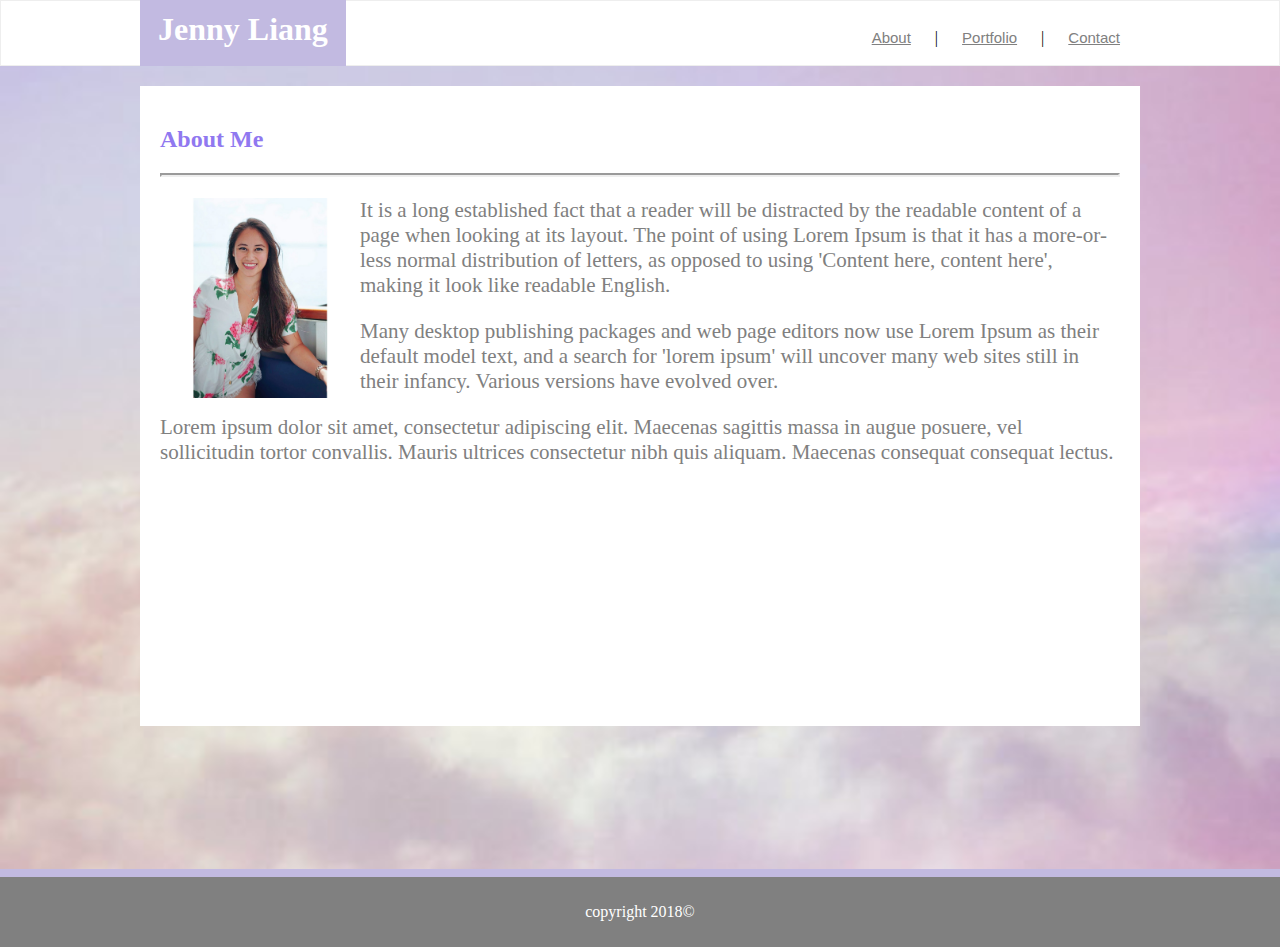
<file: index.html>
<!doctype html>
<html>
<head>
    <title>Jenny Liang's Portfolio</title>
<link rel="stylesheet" type="text/css" href="assets/css/style.css">
</head>

<body>
    <div id="fixed">
        <div class="title-bar">
            <div class="header">

                <h1 class="name">Jenny Liang</h1>
                <ul class="main-nav">
                    <li><a href="index.html"> About</a></li> |
                    <li><a href="portfolio.html"> Portfolio</a></li> |
                    <li><a href="contact.html"> Contact</a></li>
                </ul>
            </div> 
        </div>
    </div>


    <div class="wrapper2">

            <h2>About Me</h2>
            <hr>
            
        <div class="main-bio">        
            <image class="bio-image" src="assets/images/profile-pic.png" alt="bio-image" width="200" height="200"></image>

            <p class="content">It is a long established fact that a reader will be distracted by the readable content of a page when looking at its layout. The point of using Lorem Ipsum is that it has a more-or-less normal distribution of letters, as opposed to using 'Content here, content here', making it look like readable English.</p>
            
            <p class="content">Many desktop publishing packages and web page editors now use Lorem Ipsum as their default model text, and a search for 'lorem ipsum' will uncover many web sites still in their infancy. Various versions have evolved over.</p>
            
            <p class="content">Lorem ipsum dolor sit amet, consectetur adipiscing elit. Maecenas sagittis massa in augue posuere, vel sollicitudin tortor convallis. Mauris ultrices consectetur nibh quis aliquam. Maecenas consequat consequat lectus.</p>
        
        </div>

    </div>

    <div class="footer">
        <p>copyright 2018&copy;</p>
    </div>


</body>
</html>
</file>
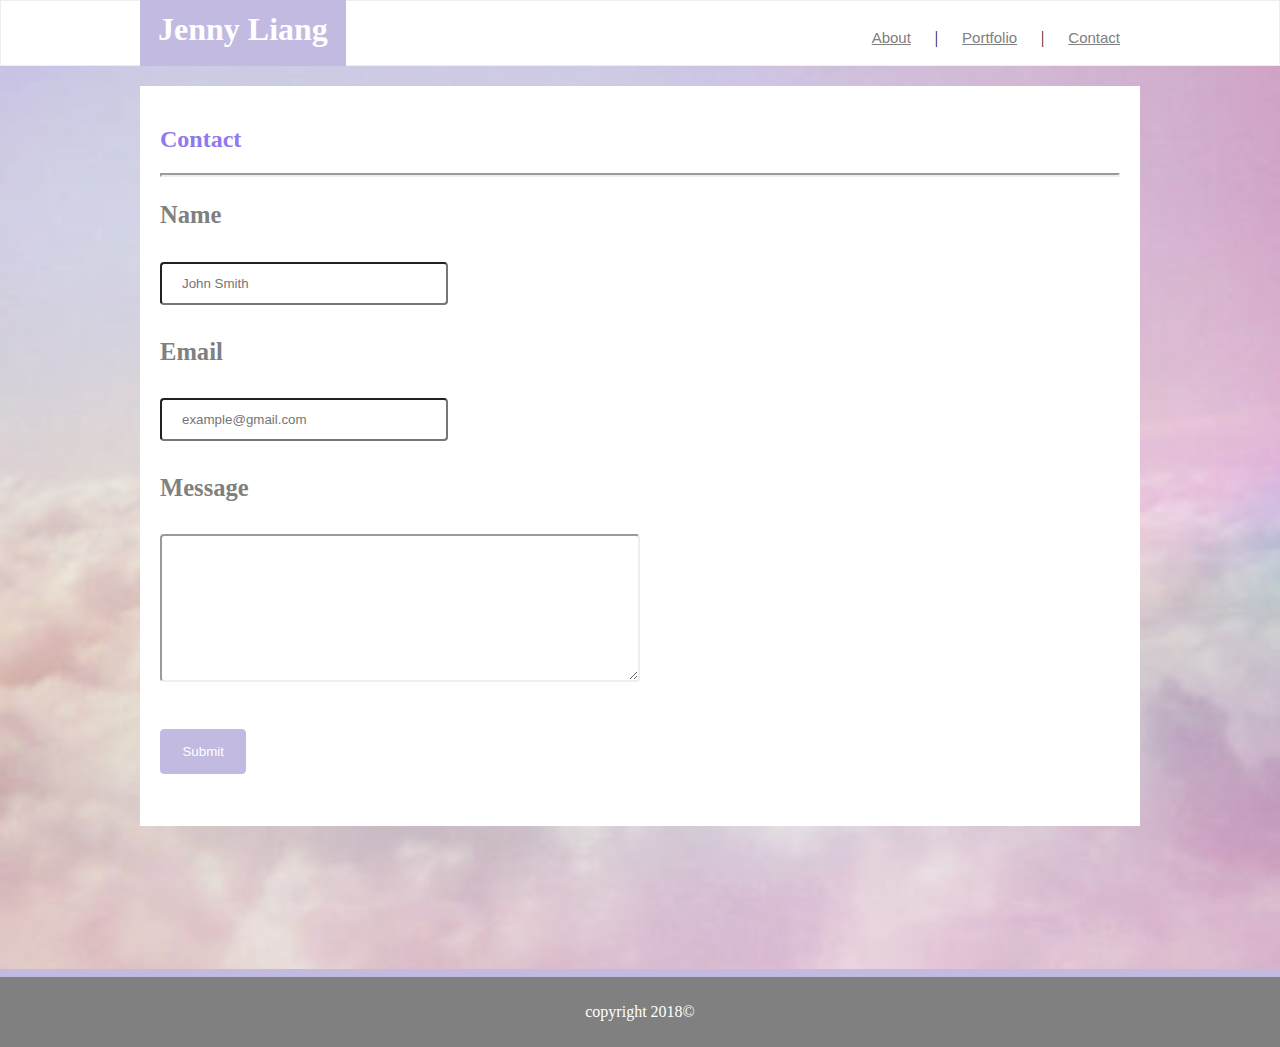
<file: contact.html>
<!DOCTYPE html>
<html lang="en">
<head>
    <meta charset="UTF-8">
    <meta name="viewport" content="width=device-width, initial-scale=1.0">
    <meta http-equiv="X-UA-Compatible" content="ie=edge">
    <title>Contact</title>
    <link rel="stylesheet" type="text/css" href="assets/css/style.css">
</head>

<body>
        <div id="fixed">
                <div class="title-bar">
                    <div class="header">
        
                    <h1 class="name">Jenny Liang</h1>
                    <ul class="main-nav">
                        <li><a href="index.html"> About</a></li> |
                        <li><a href="portfolio.html"> Portfolio</a></li> |
                        <li><a href="contact.html"> Contact</a></li>
                    </ul>
                    </div> 
                </div>
            </div>

        <div class="wrapper3">
                <h2>Contact</h2>

                <hr>
                    <div class="content">

                        <h3>Name</h3>
                            <input type="text" id="name" name="name" placeholder="John Smith">
                        <h3>Email<h3>
                            <input type="text" id="email" name"Email" placeholder="example@gmail.com">
                        <h3>Message</h3>
                            <textarea rows="8" type="text" id="message" name"message" placeholder=""></textarea>
                        <br><br>
                            <input type="submit" value="Submit">
                    </div>
        </div>

        <div class="footer">
            <p>copyright 2018&copy;</p>
        </div>

</body>
</html>
</file>
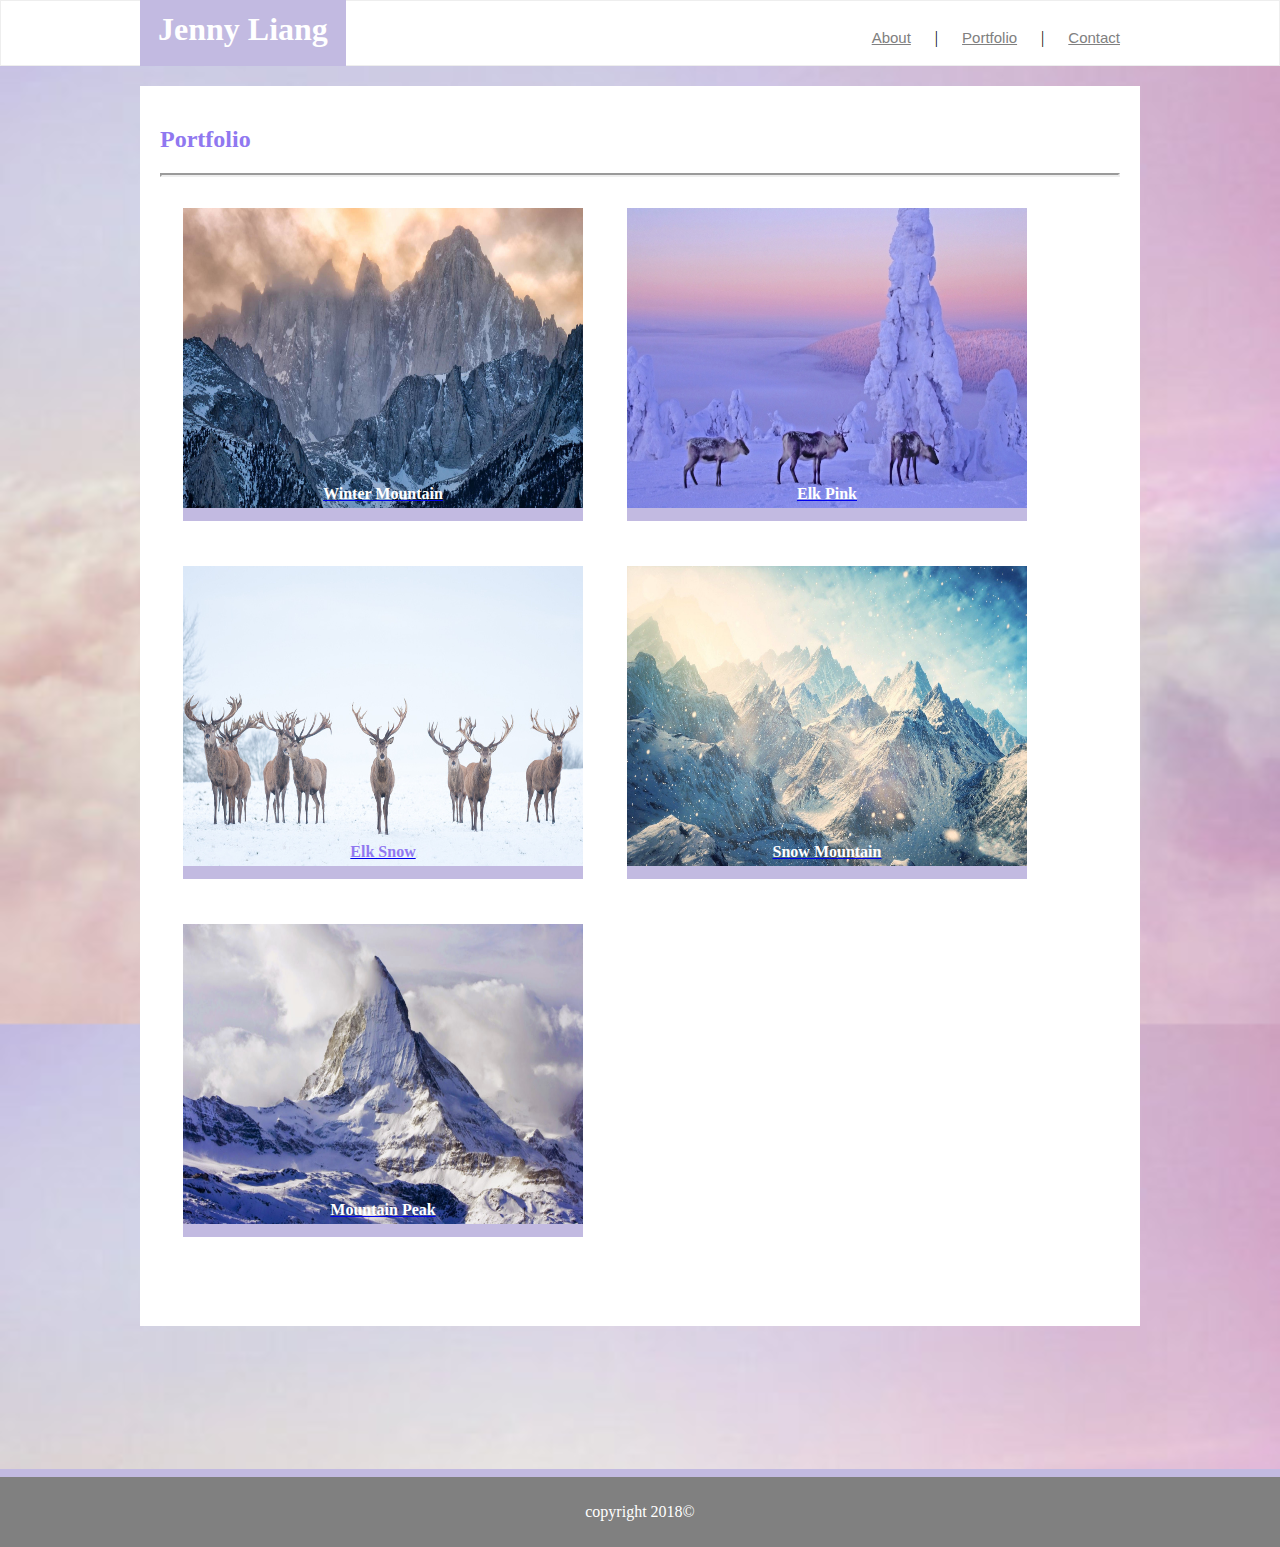
<file: portfolio.html>
<!DOCTYPE html>
<html lang="en">
<head>
    <meta charset="UTF-8">
    <meta name="viewport" content="width=device-width, initial-scale=1.0">
    <meta http-equiv="X-UA-Compatible" content="ie=edge">
    <title>Portfolio</title>
    <link rel="stylesheet" type="text/css" href="assets/css/style.css">
</head>

<body>
        <div id="fixed">
                <div class="title-bar">
                    <div class="header">
        
                    <h1 class="name">Jenny Liang</h1>
                    <ul class="main-nav">
                        <li><a href="index.html"> About</a></li> |
                        <li><a href="portfolio.html"> Portfolio</a></li> |
                        <li><a href="contact.html"> Contact</a></li>
                    </ul>
                    </div> 
                </div>
            </div>

        <div class="wrapper">
                <h2>Portfolio</h2>

                <hr>
            <table>
                <tr>
                <td><div class="gallery">
                        <a target="_blank" href="assets/images/winter-mountain.jpg">
                        <img src="assets/images/winter-mountain.jpg">
                        <h4 class="winter-mountain">Winter Mountain</h4>
                        </a>
                    </div></td>
                        
                <td><div class="gallery">
                        <a target="_blank" href="assets/images/elk-pink.jpg">
                        <img src="assets/images/elk-pink.jpg">
                        <h4 class="elk-pink">Elk Pink</h4>
                        </a>
                </div></td>
                </tr>
                <tr>     
                <td><div class="gallery">
                        <a target="_blank" href="assets/images/elk-snow.jpg">
                        <img src="assets/images/elk-snow.jpg">
                        <h4 class="elk-snow">Elk Snow</h4>
                        </a>
                </div></td>
                        
                <td><div class="gallery">
                        <a target="_blank" href="assets/images/snow-mountain.jpg">
                        <img src="assets/images/snow-mountain.jpg">
                        <h4 class="snow-mountain">Snow Mountain</h4>
                        </a>
                </div></td>
                </tr>
                <tr>
                <td><div class="gallery">
                        <a target="_blank" href="assets/images/mountain-peak.jpg">
                        <img src="assets/images/mountain-peak.jpg">
                        <h4 class="mountain-peak">Mountain Peak</h4>
                        </a>
                </div></td>
                </tr>
            </table>

        </div>

            <div class="footer">
                <p>copyright 2018&copy;</p>
            </div>

</body>
</html>
</file>
<file: assets/css/style.css>
body {
    margin:0;
    background-image: url("../images/dreamy-cloud.jpg");
    background-size: 100%;
}

.title-bar {
    padding: 12px;
    margin-bottom: 20px;
    height: 40px;
    border: 1px solid #eee;
    background: white;
}

.header {
    width: 1000px;
    margin: auto;
    }

.fixed {
    position: fixed;
    margin:0;
    text-align: center;
}

.name {
    float: left;
    padding: 18px;
    height: 100%;
    margin-top: -20px;
    color: white;
    text-align: center;
    background: rgb(194, 186, 225);
  }

.main-nav {
    float: right;
    text-align: center;
}

.main-nav li {
    display: inline-block;
}

.main-nav li a{
    color:grey;
    padding: 5px 20px;
    font-family: "Roboto", sans-serif;
    font-size: 15px;
}

.wrapper {
    padding: 20px;
    max-width: 960px;
    margin: auto;
    background: white;
    height: 1200px;
}

.wrapper2{
    padding: 20px;
    max-width: 960px;
    margin: auto;
    background: white;
    height: 600px;
}

.wrapper3{
    padding: 20px;
    max-width: 960px;
    margin: auto;
    background: white;
    height: 700px;
}


.foot-hr {
    border:0;
    width:80%;
    color:rgb(194, 186, 225);
    height:5px;
}

.footer {
    background: grey;
    color: white;
    text-align: center;
    padding: 10px;
    margin-top: 143px;
    border-top: 8px solid rgb(194, 186, 225);
}

.bio-image {
    float: left;
    width: 200px;
    height: 200px;
}

hr{
    display: block;
    margin-top: 0.5em;
    border-style: inset;
    border-width: 2px;
    color: grey;
}

h2{
    color: rgb(144, 120, 240);
}

.content{
    color: grey;
    font-size: 21px;
}

input[type=text], select{
    width: 30%;
    padding: 12px 20px;
    margin: 8px 0;
    display: inline-block;
    border-radius: 4px;
    box-sizing: border-box;
}

textarea[type=text], select{
    width: 50%;
    padding: 12px 20px;
    margin: 8px 0;
    display: inline-block;
    border-radius: 4px;
    box-sizing: border-box;
    border: 2px inset;
}

input[type=submit] {
    width: 9%;
    background-color: rgb(194, 186, 225);
    color: white;
    padding: 14px 20px;
    margin: 8px 0;
    border: 1px, solid, rgb(194, 186, 225);
    cursor: pointer;
    border-radius: 4px;
}

img{
    width:400px;
    height: 300px;
}

.gallery {
    margin: 20px;
}

.desc {
    padding: 15px;
    text-align: center;
}


.winter-mountain {
    float: center;
    padding: 18px;
    height: 100%;
    margin-top: -45px;
    color: white;
    text-align: center;
    background: rgb(194, 186, 225);
  }

.elk-pink {
    float: center;
    padding: 18px;
    height: 100%;
    margin-top: -45px;
    color: white;
    text-align: center;
    background: rgb(194, 186, 225);
  }

.elk-snow {
   float: center;
   padding: 18px;
   height: 100%;
   margin-top: -45px;
   color: rgb(144, 120, 240);
   text-align: center;
   background: rgb(194, 186, 225);
  }

.snow-mountain {
    float: center;
    padding: 18px;
    height: 100%;
    margin-top: -45px;
    color: white;
    text-align: center;
    background: rgb(194, 186, 225);
  }

.mountain-peak {
    float: center;
    padding: 18px;
    height: 100%;
    margin-top: -45px;
    color: white;
    text-align: center;
    background: rgb(194, 186, 225);
}
</file>
